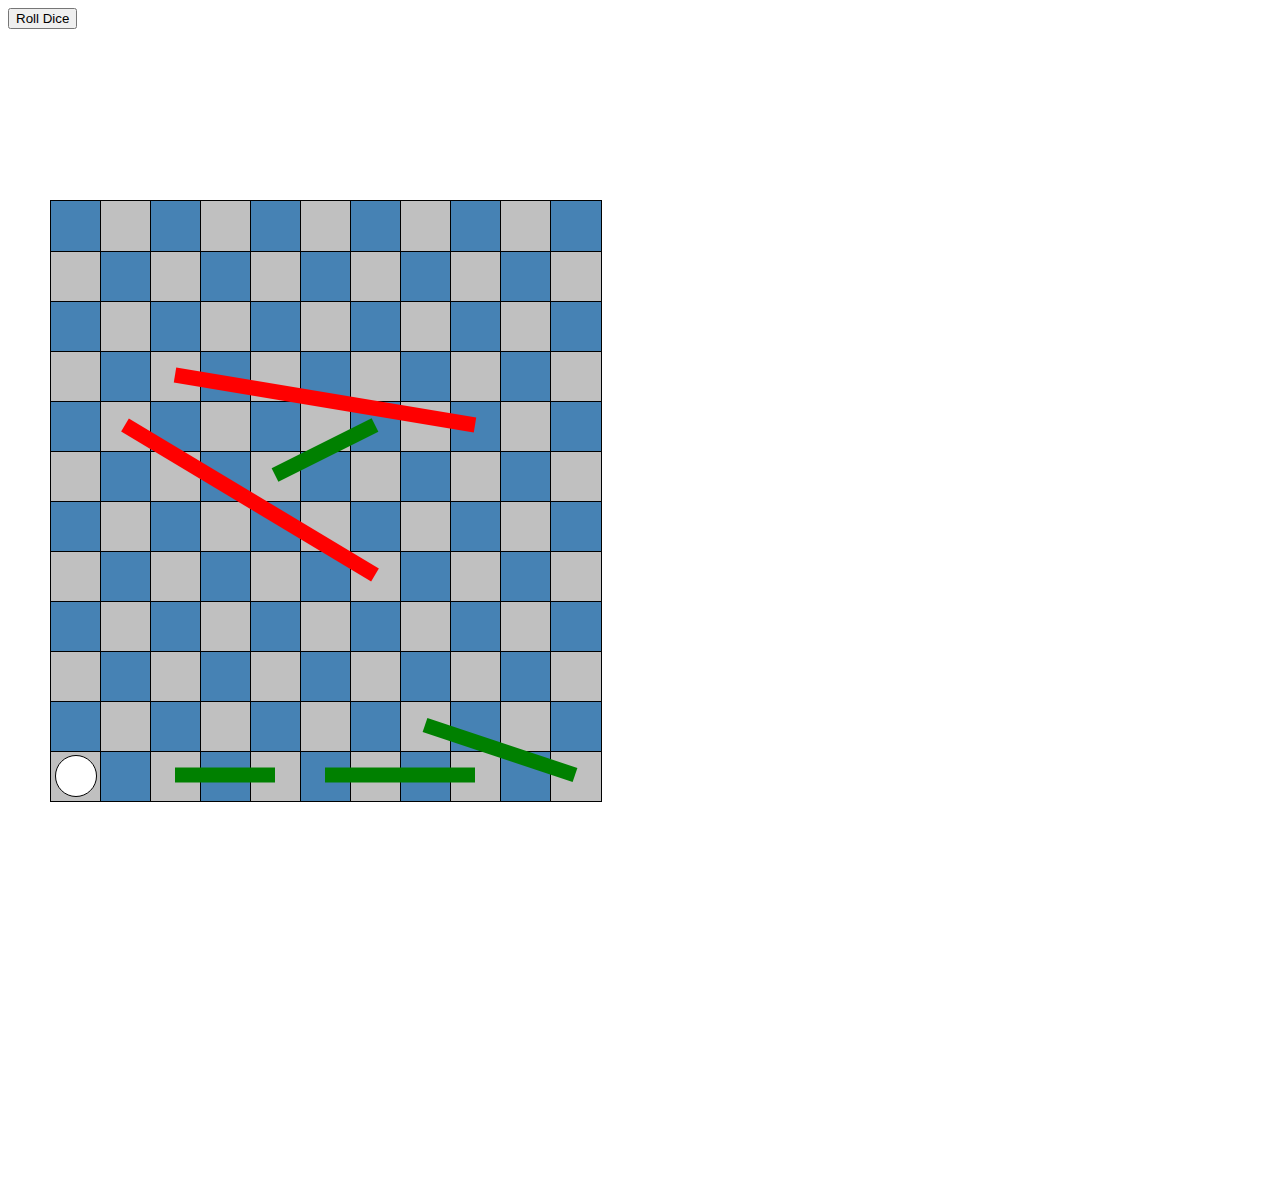
<file: index.html>
<!DOCTYPE html>
<html lang="en">
<head>
    <meta charset="UTF-8">
    <meta name="viewport" content="width=device-width, initial-scale=1.0">
    <title>Glória sem Glória</title>
    <link rel="stylesheet" href="style.css">
    
</head>
<body>
    <button onclick=rollDice()>Roll Dice</button>
<div id=board>
  
</div>
<canvas id=canvas width="1000" height="1000"></canvas>


<script src="index.js"></script>
</body>
</html>
</file>
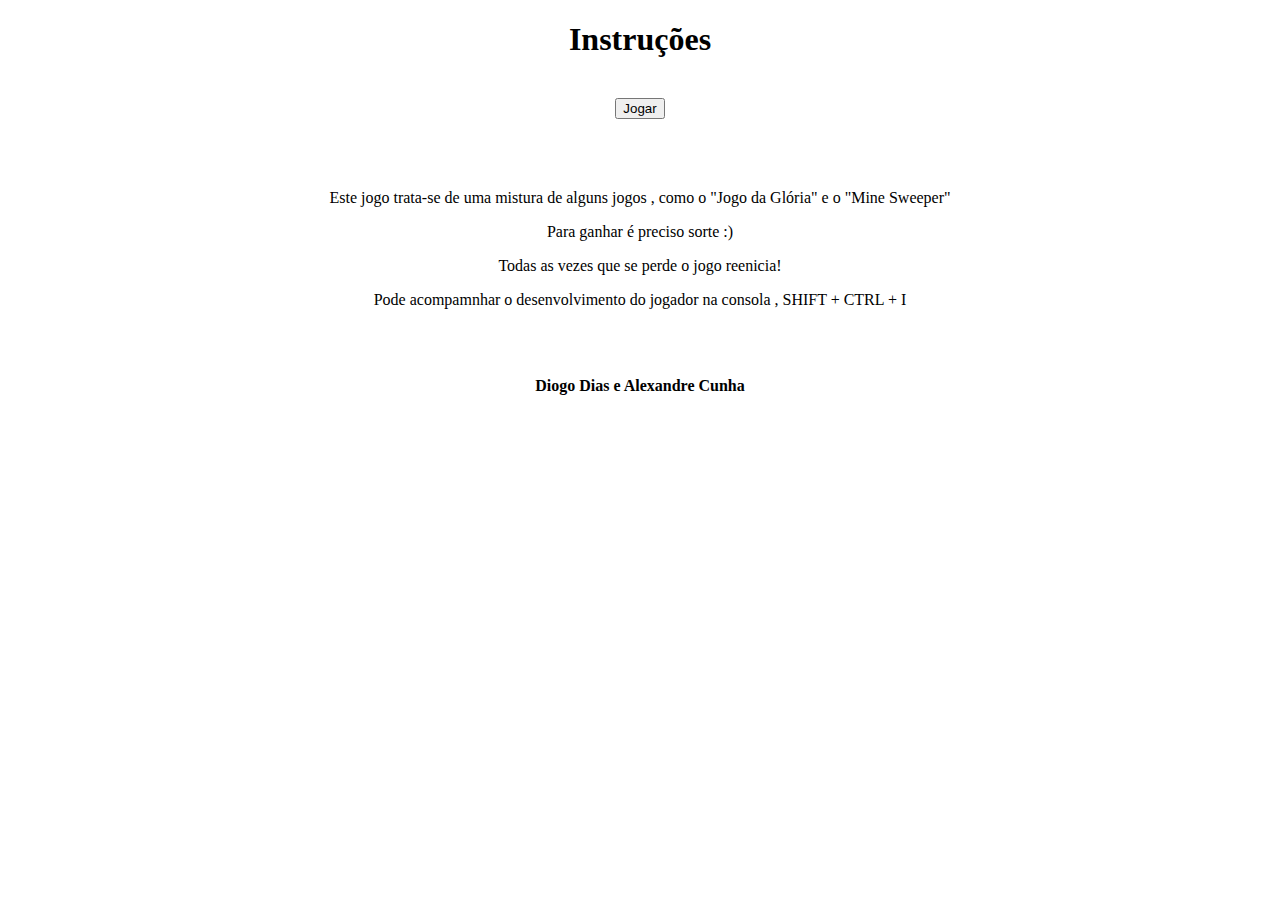
<file: instrucoes.html>
<!DOCTYPE html>
<html lang="en">
<head>
    <meta charset="UTF-8">
    <meta name="viewport" content="width=device-width, initial-scale=1.0">
    <title>Instruções</title>
    <link rel="stylesheet" href="https://cdn.jsdelivr.net/npm/bootstrap@4.5.3/dist/css/bootstrap.min.css" integrity="sha384-TX8t27EcRE3e/ihU7zmQxVncDAy5uIKz4rEkgIXeMed4M0jlfIDPvg6uqKI2xXr2" crossorigin="anonymous">

    <link rel="stylesheet" href="style.css">
    
</head>
<body>
    <div class="instrucoes">
    <h1>Instruções</h1><br>
    <input type="button" value="Jogar" class="btn btn-primary" onclick="window.location.href='index.html'" >
    <br><br><br><br>
    <p class="h2">Este jogo trata-se de uma mistura de alguns jogos , como o "Jogo da Glória" e o "Mine Sweeper"</p>
    <p class="h2">Para ganhar é preciso sorte :)</p>
    <p class="h2">Todas as vezes que se perde o jogo reenicia!</p>
    <p class="h4">Pode acompamnhar o desenvolvimento do jogador na consola , SHIFT + CTRL + I</p>
    <b><br><br>
    <p class="h5">Diogo Dias e Alexandre Cunha</p>

<script src="index.js"></script>
<script src="https://maxcdn.bootstrapcdn.com/bootstrap/4.0.0/js/bootstrap.min.js" integrity="sha384-JZR6Spejh4U02d8jOt6vLEHfe/JQGiRRSQQxSfFWpi1MquVdAyjUar5+76PVCmYl" crossorigin="anonymous"></script>

</body>
</html>
</file>
<file: style.css>
#board {
  position: absolute;
  top: 200px;
  left: 50px;
  
}
.square {
  position: absolute;
  width: 50px;
  height: 50px;
  background-color: sandybrown;
  border: 1px solid;
}

#canvas {
  position: absolute;
  top: 200px;
  left: 50px;
  
  /*top: 100px;
  left: 100px;*/
}

.player {
  position: absolute;
  height: 40px;
  width: 40px;
  border-radius: 50%;
  border: 1px solid;
}


.instrucoes{
  text-align: center;
}
</file>
